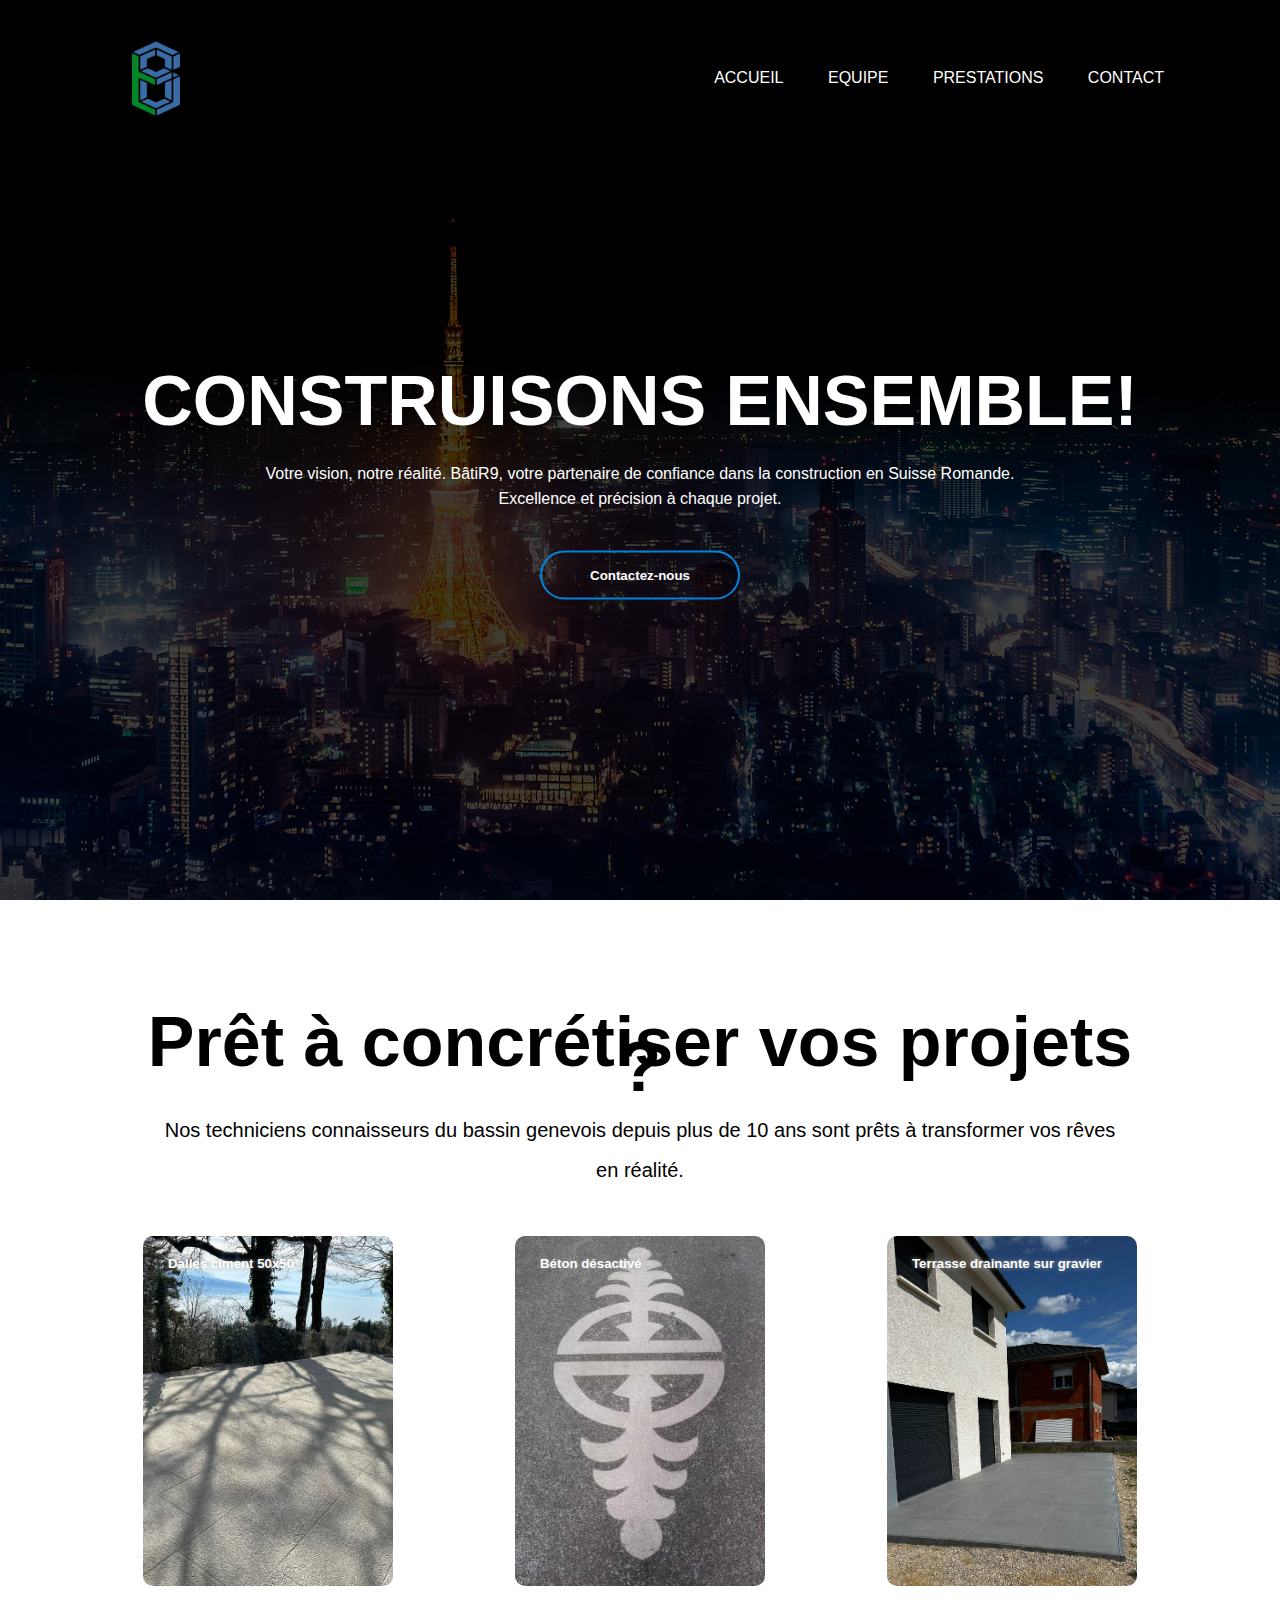
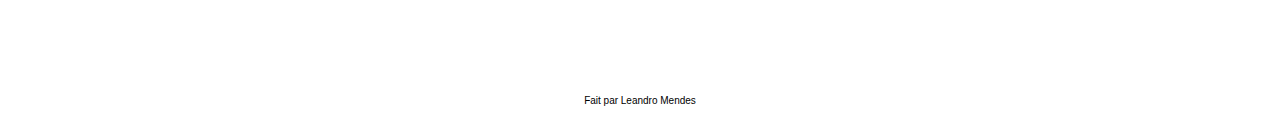
<file: index.html>
<html>
    <head>
        <title>BâtiR9</title>
        <link rel="stylesheet" href="style.css">
        <link rel="icon" type="image/x-icon" href="logo.png">
        <link rel="stylesheet" href="https://cdnjs.cloudflare.com/ajax/libs/font-awesome/6.5.1/css/all.min.css" integrity="sha512-DTOQO9RWCH3ppGqcWaEA1BIZOC6xxalwEsw9c2QQeAIftl+Vegovlnee1c9QX4TctnWMn13TZye+giMm8e2LwA==" crossorigin="anonymous" referrerpolicy="no-referrer" />
    </head>
    <body>
        <div class="banner">
            <div class="navbar">
                <img src="/Photo/logo.png" class="logo">
                <ul>
                    <li><a href="index.html">Accueil</a></li>
                    <li><a href="equipe.html">Equipe</a></li>
                    <li><a href="prestations.html">Prestations</a></li>
                    <li><a href="contact.html">Contact</a></li>
                </ul>
             </div>
             <div class="content">
                <h1>CONSTRUISONS ENSEMBLE!</h1>
                <p>Votre vision, notre réalité. BâtiR9, votre partenaire de confiance dans la construction en Suisse Romande.<br> Excellence et précision à chaque projet.</p>
                <div>
                    <a href="contact.html">
                    <button type="button">Contactez-nous<span></span></button>
                    </a>
                </div>
             </div>
        </div>
        <div class="Info">
            <h1>Prêt à concrétiser vos projets ?</h1>
            <p>Nos techniciens connaisseurs du bassin genevois depuis plus de 10 ans sont prêts à transformer vos rêves en réalité.</p>
            <div class="row">
                <div class="card a">
                    <h5>Dalles ciment 50x50</h5>
                </div>
                <div class="card b">
                    <h5>Béton désactivé</h5>
                </div>
                <div class="card c">
                    <h5>Terrasse drainante sur gravier</h5>
                </div>
                <div class="card d">
                    <h5>Chemin d'accès</h5>
                </div>
            </div>
        </div>
        <div class="footer">
            </div>
            <div class="icons">
                <a href="https://www.linkedin.com/company/batir9-s%C3%A0rl/about/" target="_blank"><i class="fa-brands fa-linkedin"></i></a>
                <a href="mailto:info@batir9.ch"><i class="fa-solid fa-envelope"></i></a>
                <a href="tel:+41766028609"><i class="fa-solid fa-phone"></i></a>
            </div>
            <div class="done">
                <p>Fait par Leandro Mendes</p>
            </div>
        </div>
    </body>
</html>
</file>
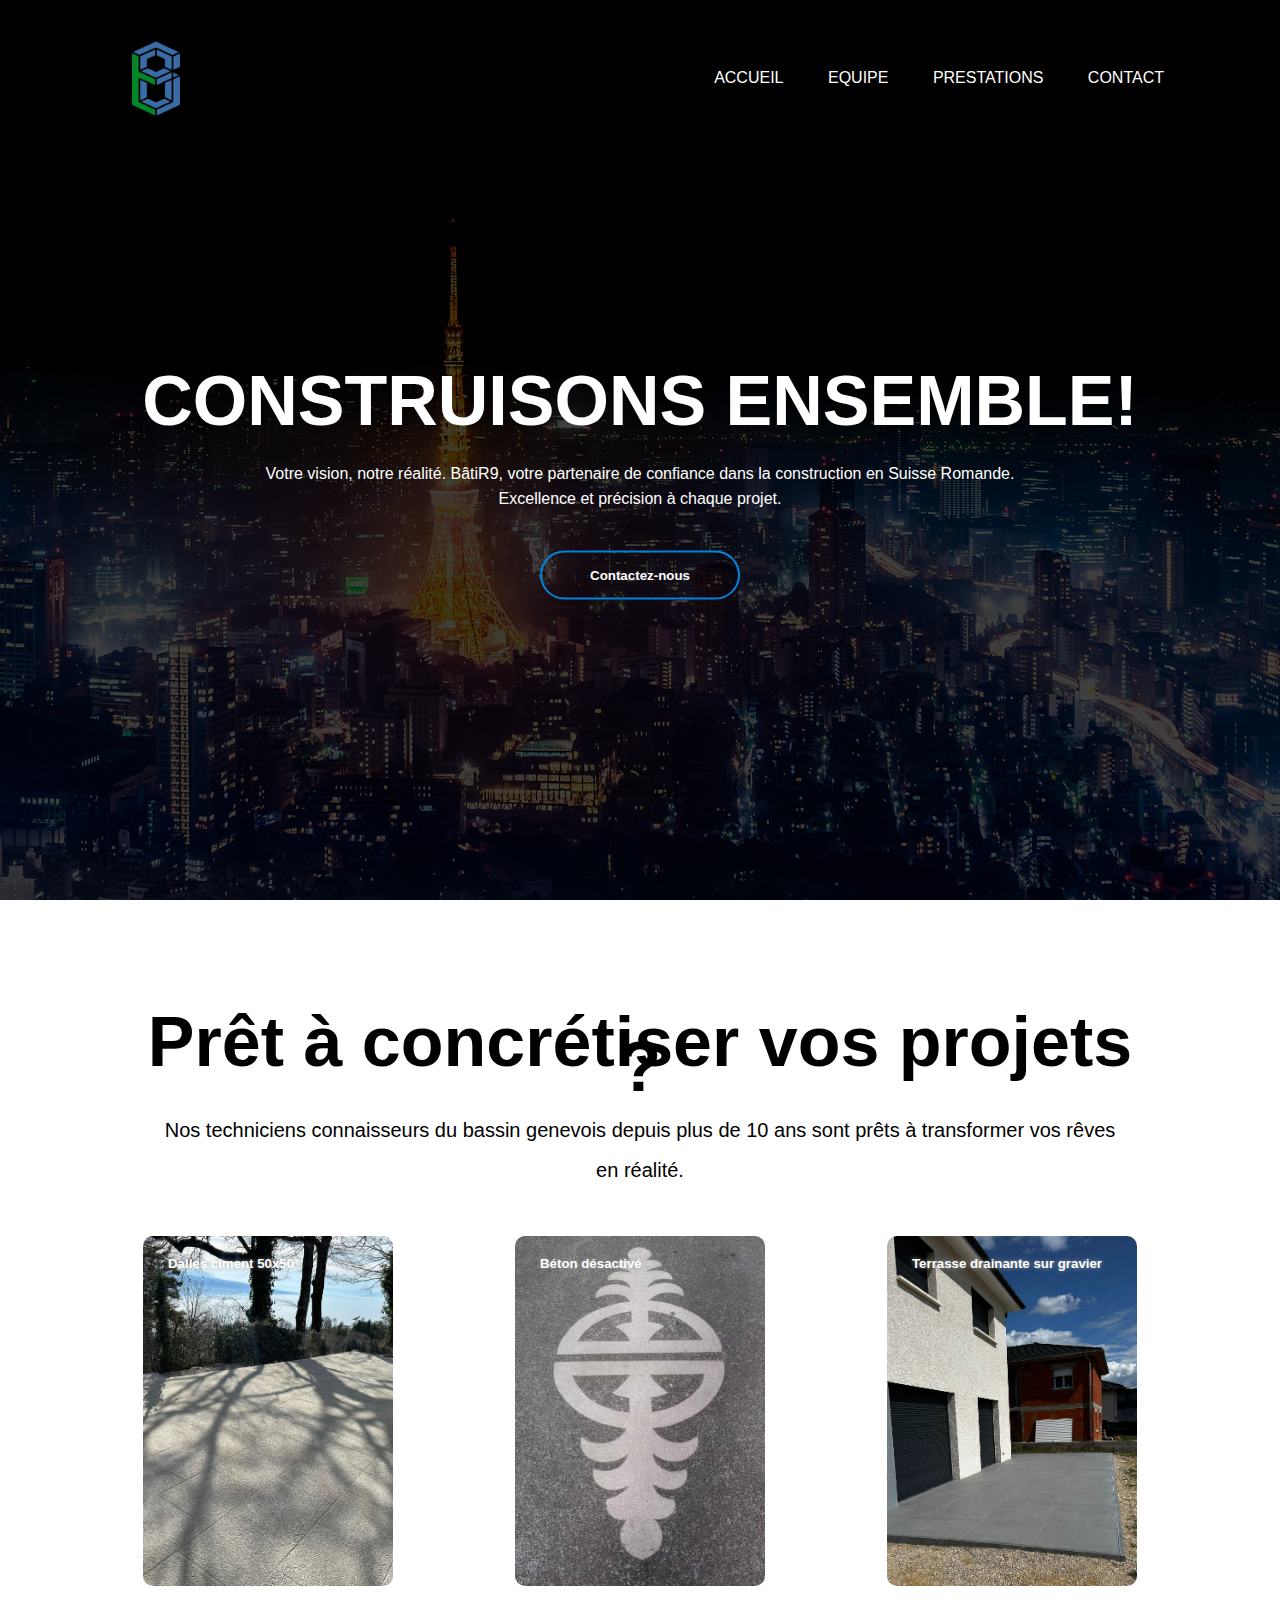
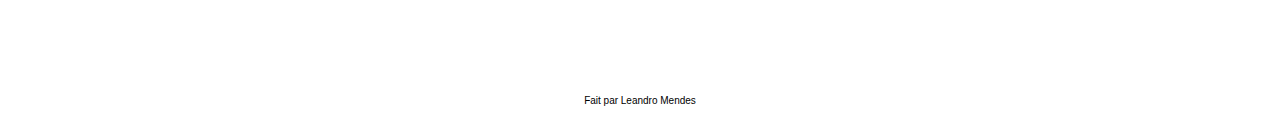
<file: Accueil.html>
<html>
    <head>
        <title>BâtiR9</title>
        <link rel="stylesheet" href="style.css">
        <link rel="icon" type="image/x-icon" href="logo.png">
        <link rel="stylesheet" href="https://cdnjs.cloudflare.com/ajax/libs/font-awesome/6.5.1/css/all.min.css" integrity="sha512-DTOQO9RWCH3ppGqcWaEA1BIZOC6xxalwEsw9c2QQeAIftl+Vegovlnee1c9QX4TctnWMn13TZye+giMm8e2LwA==" crossorigin="anonymous" referrerpolicy="no-referrer" />
    </head>
    <body>
        <div class="banner">
            <div class="navbar">
                <img src="/Photo/logo.png" class="logo">
                <ul>
                    <li><a href="Accueil.html">Accueil</a></li>
                    <li><a href="equipe.html">Equipe</a></li>
                    <li><a href="prestations.html">Prestations</a></li>
                    <li><a href="contact.html">Contact</a></li>
                </ul>
             </div>
             <div class="content">
                <h1>CONSTRUISONS ENSEMBLE!</h1>
                <p>Votre vision, notre réalité. BâtiR9, votre partenaire de confiance dans la construction en Suisse Romande.<br> Excellence et précision à chaque projet.</p>
                <div>
                    <a href="contact.html">
                    <button type="button">Contactez-nous<span></span></button>
                    </a>
                </div>
             </div>
        </div>
        <div class="Info">
            <h1>Prêt à concrétiser vos projets ?</h1>
            <p>Nos techniciens connaisseurs du bassin genevois depuis plus de 10 ans sont prêts à transformer vos rêves en réalité.</p>
            <div class="row">
                <div class="card a">
                    <h5>Dalles ciment 50x50</h5>
                </div>
                <div class="card b">
                    <h5>Béton désactivé</h5>
                </div>
                <div class="card c">
                    <h5>Terrasse drainante sur gravier</h5>
                </div>
                <div class="card d">
                    <h5>Chemin d'accès</h5>
                </div>
            </div>
        </div>
        <div class="footer">
            </div>
            <div class="icons">
                <a href="https://www.linkedin.com/company/batir9-s%C3%A0rl/about/" target="_blank"><i class="fa-brands fa-linkedin"></i></a>
                <a href="mailto:info@batir9.ch"><i class="fa-solid fa-envelope"></i></a>
                <a href="tel:+41766028609"><i class="fa-solid fa-phone"></i></a>
            </div>
            <div class="done">
                <p>Fait par Leandro Mendes</p>
            </div>
        </div>
    </body>
</html>
</file>
<file: style.css>
*{
    margin: 0;
    padding: 0;
    font-family: sans-serif;
}

.banner{
    width: 100%;
    height: 100vh;
    background-image: linear-gradient(rgba(0,0,0,0.75),rgba(0,0,0,0.75)), url(/Photo/background.jpg);
    background-size: cover;
    background-position: center;
}

.navbar{
    width: 85%;
    margin: auto;
    padding: 35px 0;
    display: flex;
    align-items: center;
    justify-content: space-between;
}

.logo{
    width: 120px;
    cursor: pointer;
}

.navbar ul li{
    list-style: none;
    display: inline-block;
    margin: 0 20px;
    position: relative;
}

.navbar ul li a {
    text-decoration: none;
    color: #ffff;
    text-transform: uppercase;
}

.navbar ul li::after {
    content: "";
    height: 3px;
    width: 0;
    background: #0481db;
    position: absolute;
    left: 0;
    bottom: -10px;
    transition: 0.5s;
}

.navbar ul li:hover::after {
    width: 100%;
}

.content {
    width: 100%;
    position: absolute;
    top: 50%;
    transform: translateY(-50%);
    text-align: center;
    color: #ffff;  
}

.content h1{
    font-size: 70px;
    margin-top: 80px;
}

.content p{
    margin: 20px auto;
    font-weight: 100;
    line-height: 25px;
}

button{
    width: 200px;
    padding: 15px 0;
    text-align: center;
    margin: 20px 10px;
    border-radius: 25px;
    font-weight: bold;
    border: 2px solid #0481db;
    background: transparent;
    color: #ffff;
    cursor: pointer;
    position: relative;
    overflow: hidden;
}

span {
    background: #0481db;
    height: 100%;
    width: 0;
    border-radius: 25px;
    position: absolute;
    left: 0;
    bottom: 0;
    transition: 0.5s;
    z-index: -1;
}

button:hover span{
    width: 100%;
}

.info {
    width: 80%;
    margin: auto;
    text-align: justify;
    line-height: 25px;
    padding-top: 50px;
}

.info h1{
    text-align: center;
    font-size: 70px;
    margin-top: 80px;
}

.info p{
    font-size: 20px;
    line-height: 40px;
    text-align: center;
    padding: 30px;
    padding-bottom: 60px;
}

.card {
    width: 250px;
    height: 350px;
    display: inline-block;
    border-radius: 10px;
    box-sizing: border-box;
    padding: 15px 25px;
    cursor: pointer;
    margin: 10px 15px;
    background-position: center;
    background-size: cover;
    transition: transform 0.5s;
    margin-top: -10000px;
}

.a {
    background-image: url(/Prestations/1.jpg);
}

.b {
    background-image: url(/Prestations/2.jpg);
}

.c {
    background-image: url(/Prestations/3.jpg);
}

.d {
    background-image: url(/Prestations/4.jpg);
}

.card:hover{
    transform: translateY(-10px);
}

.card h5{
    text-shadow: 0 0 5px #999;
    color: #ffff;
    position: relative;
}

.footer {
    width: 100%;
    text-align: center;
    padding: 30px 0;
}

.icons {
    text-align: center;
}

.icons a {
    color: #0481db;
    margin: 0px 0px;
    padding: 0px 3px;
    font-size: 25px;
    text-align: center;
    align-items: center;
    justify-content: center;
}


.done p{
    margin-bottom: 20px;
    margin-top: 10px;
    font-weight: 60;
    font-size: 10px;
    text-align: center;
}


/*---------- notre equipe ----------*/

.sub-banner {
    height: 30vh;
    width: 100%;
    background-image: linear-gradient(rgba(4,9,30,0.7), rgba(4,9,30,0.7)), url(/photo/background.jpg);
    background-position: center;
    background-size: cover;
    text-align: center;
    color: #ffff;
}

.container {
    position: relative;
    z-index: 1;
    display: flex;
    justify-content: center;
    align-items: center;
    flex-wrap: wrap;
    margin: 40px 0;
}

.container .card {
    position: relative;
    width: 300px;
    height: 400px;
    background: rgba(255, 255, 255, 0.05);
    margin: 20px;
    background-color: #01549312;
    box-shadow: 0 15px 35px rgba(0, 0, 0, 0.2 );
    border-radius: 15px;
    justify-content: center;
    align-items: center;
    backdrop-filter: blur(10px);
}

.container .card .content {
    position: relative;
    display: flex;
    justify-content: center;
    align-items: center;
    flex-direction: column;
    opacity: 0.5;
    transition: 0.5s;
}

.container .card:hover .content {
    opacity: 1;
}

.container .card .content .imgBox {
    position: relative;
    width: 200px;
    height: 200px;
    border-radius: 50%;
    overflow: hidden;
    border: 10px solid rgba(0, 0, 0, 0.25);
}

.container .card .content .imgBox img {
    position: absolute;
    top: 0;
    left: 0;
    width: 100%;
    height: 100%;
    object-fit: cover;
}

.container .card .content .contentBox h3 {
    color: #024d98bb;
    text-transform: uppercase;
    letter-spacing: 2px;
    font-weight: 800;
    font-size: 18px;
    text-align: center;
    margin: 20px 0px 10px;
    line-height: 1.1em;
}

.container .card .content .contentBox h3 b {
    font-size: 13px;
    font-weight: 300;
    text-transform: initial;
}

.container .card .scie {
    position: absolute;
    bottom: 50px;
    display: flex;
}

.container .card .scie li {
    list-style: none;
    margin: 0px 110px;
    margin-bottom: -20px;
    transform: translateY(40px);
    transition: 0.5s;
    opacity: 0;
    transition-delay: calc(0.1s * var(--i));
}

.container .card:hover .scie li{
    transform: translateY(0px);
    opacity: 1;
}


.container .card .scie li a {
    color: #024d98bb;
    justify-content: center;
    font-size: 24px;
}

/*---------- contact ----------*/

.contactUs{
    position: relative;
    width: 100%;
    padding: 10px 0px 0px 0px;
}

.form{
    grid-area: form;
}

.info{
    grid-area: info;
}

.map{
    grid-area: map;
}

.contact{
    padding: 20px 20px 8px 20px;
    margin-right: 15px;
    box-shadow: 0 5px 35px rgba(0,0,0,0.15);
    background: #01549312;
    border-radius: 15px;
}

.box {
    position: relative;
    display: grid;
    grid-template-columns: 2fr 1fr;
    grid-template-rows: 5fr 4fr;
    grid-template-areas: 
    "form info"
    "form map";
    grid-gap: 20px;
    margin-top: 20px;
    margin-left: 15px;
    border-radius: 15px;
}

/* Formulaire */
.formBox{
    position: relative;
    background: #1a69a500;
    width: 100%;
}

.formBox .row50 {
    display: flex;
    gap: 20px;
}

.inputBox{
    display: flex;
    flex-direction: column;
    margin-bottom: 10px;
    width: 50%;
}

.formBox .row100 .inputBox {
    width: 100%;
}

.inputBox{
    color: #0481db;
    margin-top: 10px;
    margin-bottom: 10px;
    width: 50%;
}

.formBox .row100 .inputBox {
    width: 100%;
}

.inputBox p {
    color: #024d98bb;
    margin-top: 10px;
    margin-bottom: 5px;
    font-weight: 500;
}

.inputBox input {
    border-radius: 5px;
    padding: 10px;
    font-size: 1.1em;
    outline: none;
    border: 1px solid #333;
    background: #ffff;
}

.inputBox textarea {
    border-radius: 5px;
    padding: 10px;
    font-size: 1.1em;
    outline: none;
    border: 1px solid #333;
    resize: none;
    min-height: 120px;
    margin-bottom: 10px;
}

.inputBox input[type="submit"] {
    border-radius: 5px;
    background: #0481db;
    color: #ffff;
    border: none;
    font-size: 1.1em;
    max-width: 120px;
    font-weight: 500;
    cursor: pointer;
    padding: 14px 15px;
}

.inputBox ::placeholder {
    color: #999;
}


/* infor */
.infor {
    background: #01549312;
    height: 90%;
}

.infor h2{
    color: #024d98bb;
    margin-bottom: 25px;
}

.infor .inforBox div {
    display: flex;
    align-items: center;
}

.infor .inforBox div h1 {
    min-width: 40px;
    height: 40px;
    color: #024d98bb;
    display: flex;
    justify-content: center;
    align-items: center;
    font-family: 1.5em;
    border-radius: 50%;
    margin-left: -13px;
}

.infor .inforBox div h1 {
    color: #024d98bb;
    font-size: 1.4em;
}

.infor .inforBox div a {
    color: #024d98bb;
    text-decoration: none;
    font-size: 1.1em;
}

.infor .inforBox div p {
    padding: 2px 0px;
    color: #024d98bb;
    text-decoration: none;
    font-size: 1.1em;
}

.sci {
    margin-top: 20px;
    display: flex;
}

.sci li {
    list-style: none;
    margin-right: 15px;
}

.sci li a {
    color: #024d98bb;
    font-size: 2em;
    color: #024d98bb;
}

.sci li a:hover {
    color: #024d9865;
}

.map {
    padding: 0;
    margin-right: 15px;
    border-radius: 15px;
}

.map iframe {
    border-radius: 15px;
    width: 100%;
    height: 100%;
}


/* Prestations */

.rang {
    margin-top: 30px ;
    display: grid;
    grid-template-columns: repeat(auto-fit, minmax(250px, 1fr));
    grid-gap: 70p;
}

.prestations {
    text-align: center;
    margin: 30px 30px 20px;
    padding: 30px 40px;
    border-radius: 5px;
    font-size: 14px;
    cursor: pointer;
    background: transparent;
    transition: transform 0.5s, background 0.5s;
}

.recipient .rang .prestations .terrassement, .forage, .maconnerie, .betondesactive, .demolition, .grue, .renovation, .amenagement, .pierre, .divers {
    width: 25%;
    margin-bottom: 10px;
}

.prestations h2 {
    font-weight: 600;
    margin-bottom: 8px;
}

.prestations:hover{
    background: #024d98bb;
    color: #fff;
    transform: scale(1.1);
}

.prestations:hover .terrassement, .forage, .maconnerie, .betondesactive, .demolition, .grue, .renovation {
    color: #fff;
}

/*Prestations aménagement*/
</file>
